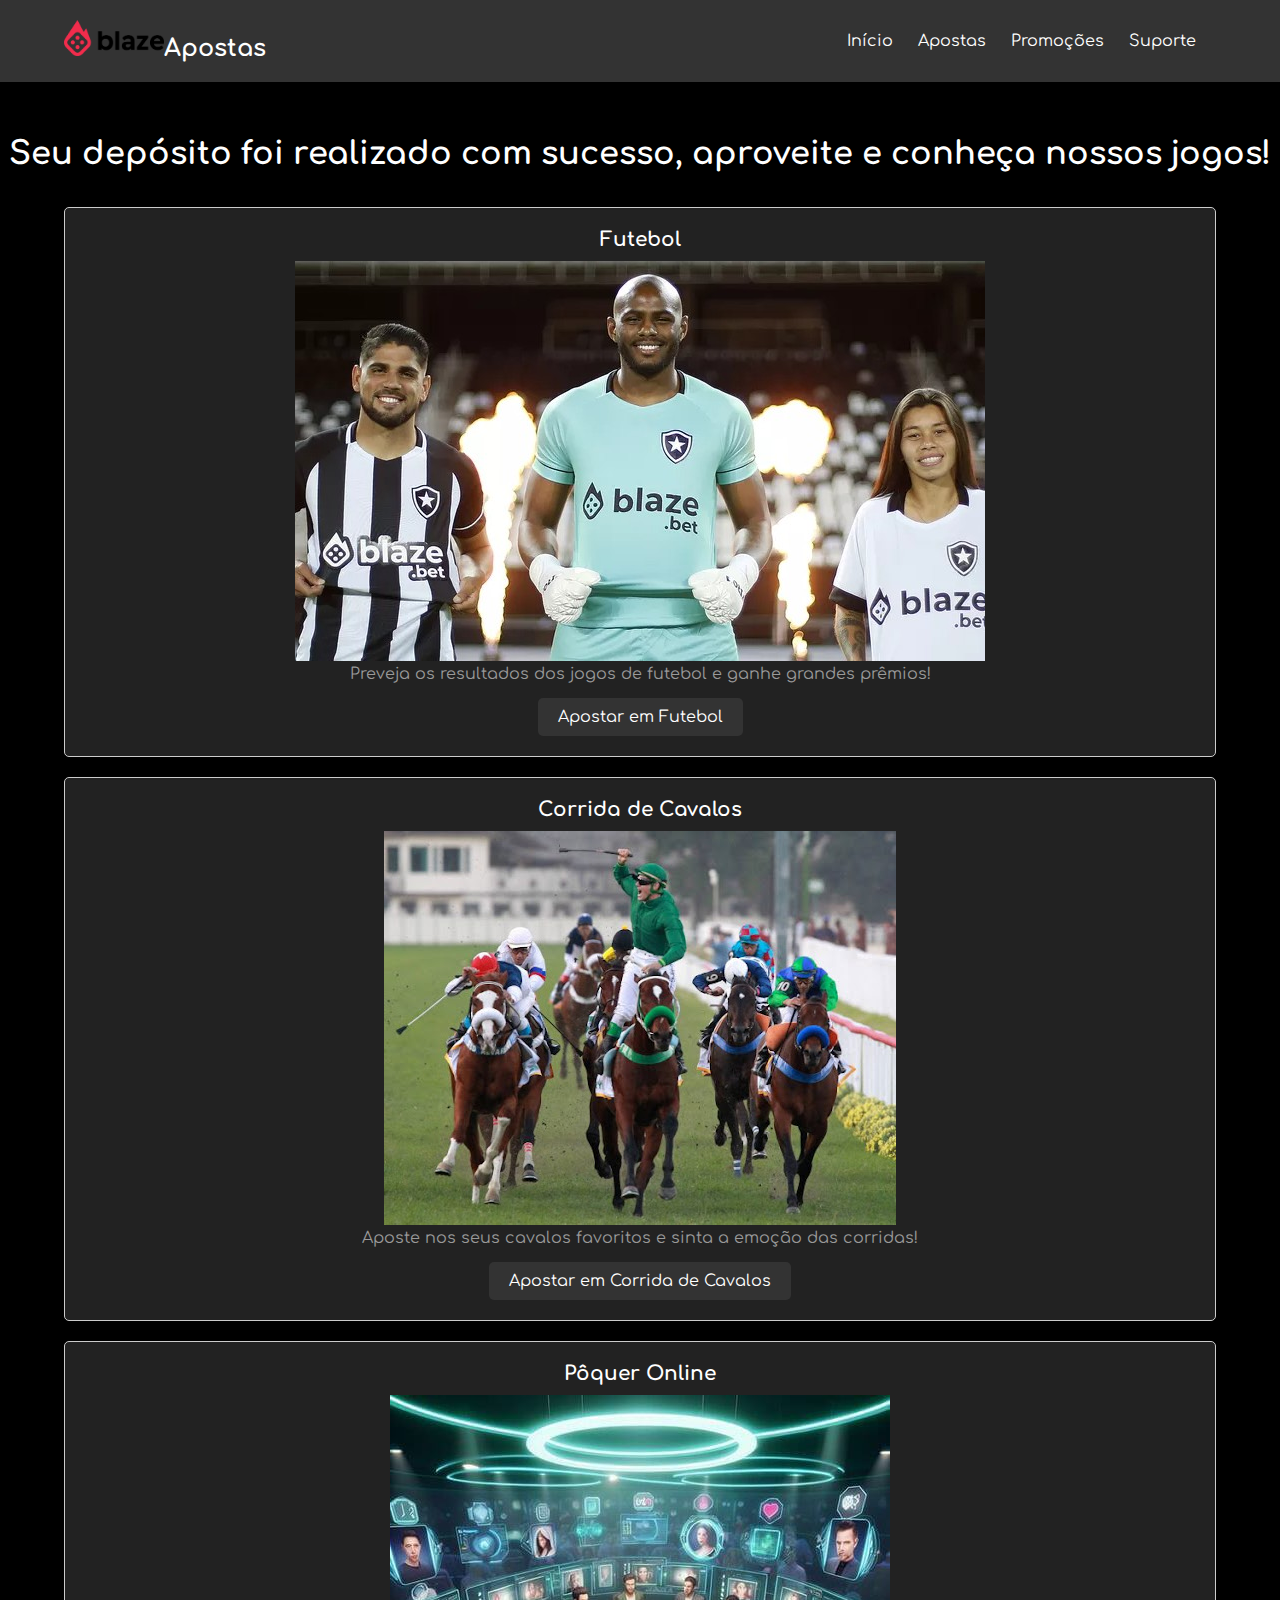
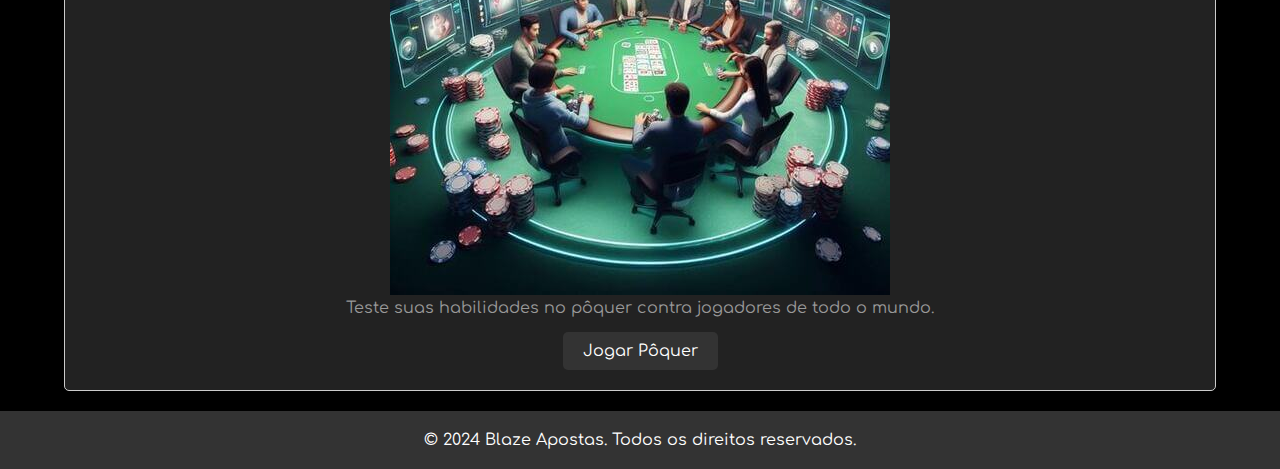
<file: depositodobro.html>
<!DOCTYPE html>
<html lang="en">
<head>
    <meta charset="UTF-8">
    <meta name="viewport" content="width=device-width, initial-scale=1.0">
    <title>Deposito Sucesso</title>
    <link rel="stylesheet" href="style/global.css">
    <link rel="stylesheet" href="style/style.css">
</head>
<body>
    <header class="blaze-header">
        <div class="container">
            <h1 class="logo">            <img class="blaze" src="images/Blaze_apostas_logo.png" alt="">Apostas</h1>
            <nav>
                <ul>
                    <li><a href="index.html">Início</a></li>
                    <li><a href="apostas.html">Apostas</a></li>
                    <li><a href="promocoes.html">Promoções</a></li>
                    <li><a href="suporte.html">Suporte</a></li>
                </ul>
            </nav>
        </div>
    </header>
<center>
    <br><br><br>
    <h1>Seu depósito foi realizado com sucesso, aproveite e conheça nossos jogos!</h1>
    <br><br>
    <section class="games">
        <div class="container">
            <div class="game">
                <h3>Futebol</h3>
                <img src="images/Jogadores-do-Botafogo-mostram-uniforme-com-patrocinio-da-Blaze.jpg" alt="">
                <p>Preveja os resultados dos jogos de futebol e ganhe grandes prêmios!</p>
                <a href="futebol.html">Apostar em Futebol</a>
            </div>
            <div class="game"> 
                <h3>Corrida de Cavalos</h3>
                <img src="images/unnamed.jpg" alt="">
                <p>Aposte nos seus cavalos favoritos e sinta a emoção das corridas!</p>
                <a href="corrida-cavalos.html">Apostar em Corrida de Cavalos</a>
            </div>
            <div class="game">
                <h3>Pôquer Online</h3>
                <img src="images/34c86c56-5568-4f29-8706-353acb2beaa5-1-1-1-1.jpg" alt="">
                <p>Teste suas habilidades no pôquer contra jogadores de todo o mundo.</p>
                <a href="poker.html">Jogar Pôquer</a>
            </div>
        </div>
    </section>

</center>
    <footer class="blaze-footer">
        <div class="container">
            <p>&copy; 2024 Blaze Apostas. Todos os direitos reservados.</p>
        </div>
    </footer>
</body>
</html>
</file>
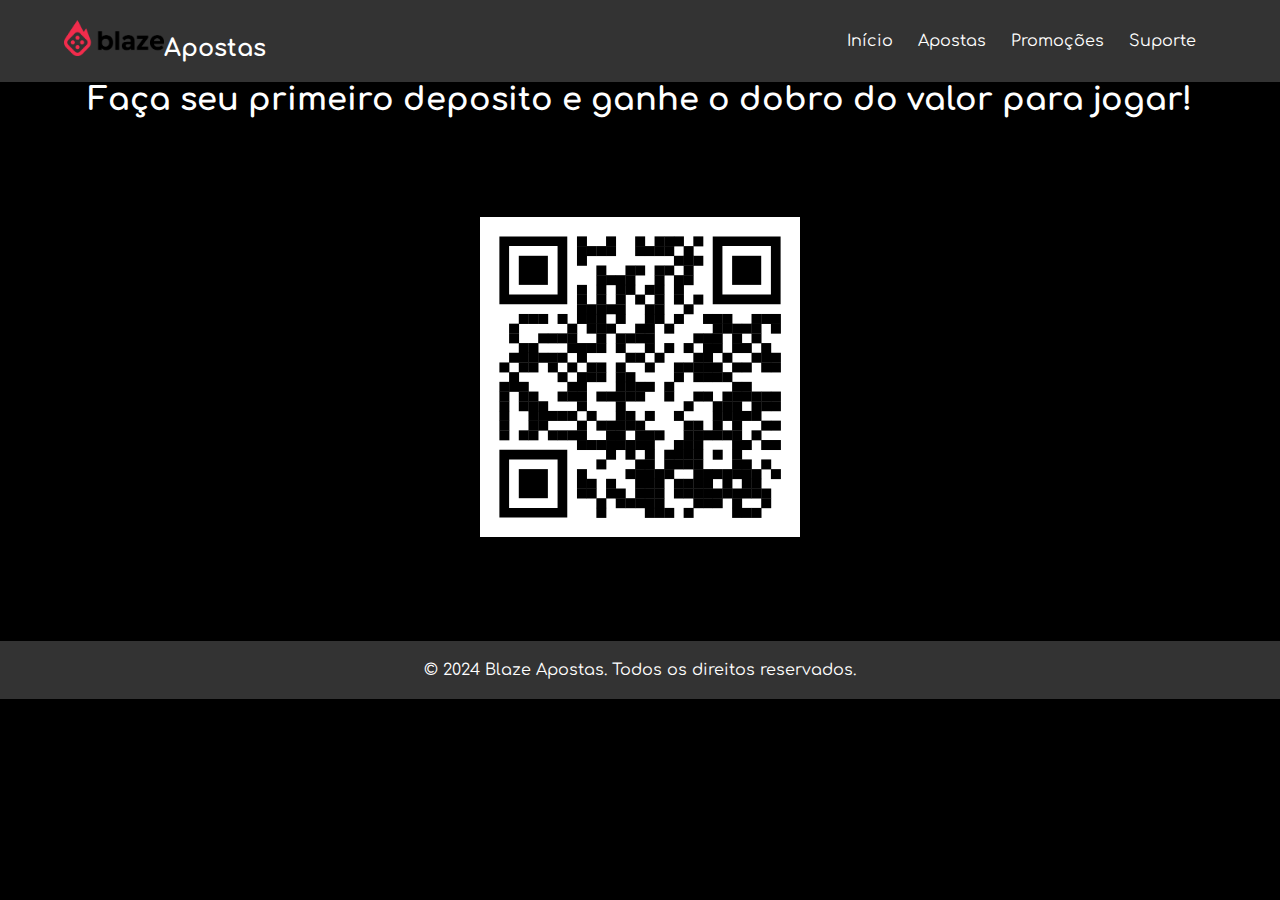
<file: promocoes.html>
<!DOCTYPE html>
<html lang="en">
<head>
    <meta charset="UTF-8">
    <meta name="viewport" content="width=device-width, initial-scale=1.0">
    <title>Promoções</title>
    <link rel="stylesheet" href="style/global.css">
    <link rel="stylesheet" href="style/promocoes.css">
</head>
<body>
    <header class="blaze-header">
        <div class="container">
            <h1 class="logo">            <img class="blaze" src="images/Blaze_apostas_logo.png" alt="">Apostas</h1>
            <nav>
                <ul>
                    <li><a href="index.html">Início</a></li>
                    <li><a href="apostas.html">Apostas</a></li>
                    <li><a href="promocoes.html">Promoções</a></li>
                    <li><a href="suporte.html">Suporte</a></li>
                </ul>
            </nav>
        </div>
    </header>
    <div class="content">
        <center>
        <h1>Faça seu primeiro deposito e <strong> ganhe</strong> o <strong>dobro do valor</strong> para jogar!</h1>
        <img class="codigoqr" src="images/Untitled.svg" alt="">
        </center>
    </div>
    <footer class="blaze-footer">
        <div class="container">
            <p>&copy; 2024 Blaze Apostas. Todos os direitos reservados.</p>
        </div>
    </footer>
</body>
</html>
</file>
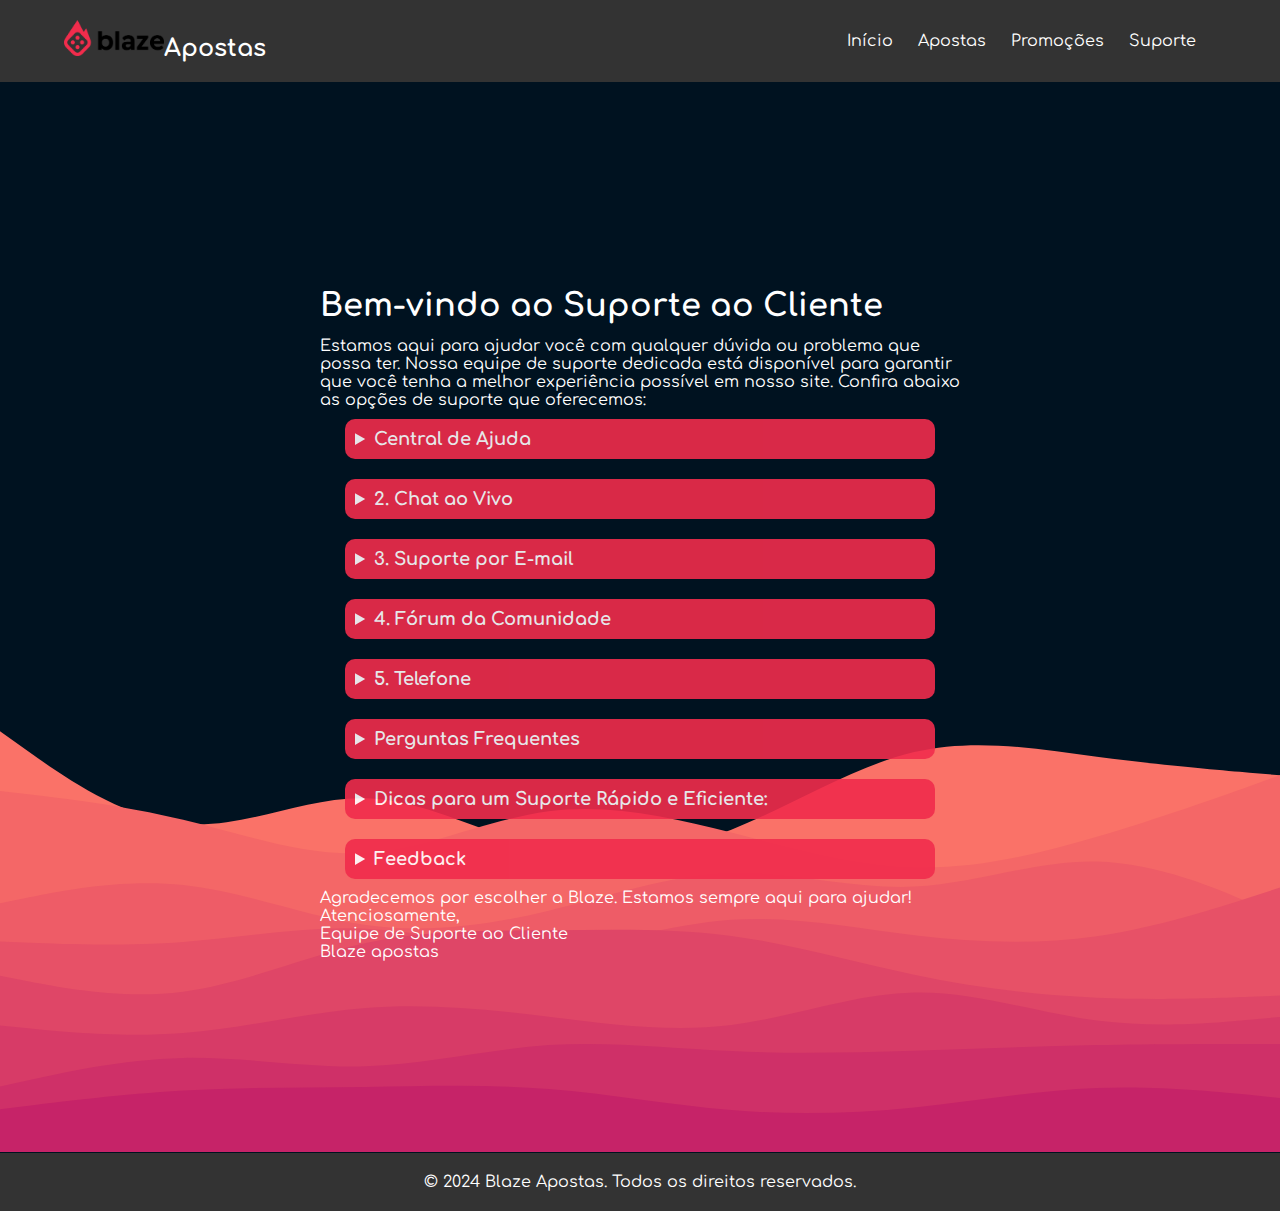
<file: suporte.html>
<!DOCTYPE html>
<html lang="en">
<head>
    <meta charset="UTF-8">
    <meta name="viewport" content="width=device-width, initial-scale=1.0">
    <title>Suporte Blaze</title>
    <link rel="stylesheet" href="style/global.css">
    <link rel="stylesheet" href="style/suporte.css">
</head>
<body>
    <header class="blaze-header">
        <div class="container">
            <h1 class="logo">            <img class="blaze" src="images/Blaze_apostas_logo.png" alt="">Apostas</h1>
            <nav>
                <ul>
                    <li><a href="index.html">Início</a></li>
                    <li><a href="apostas.html">Apostas</a></li>
                    <li><a href="promocoes.html">Promoções</a></li>
                    <li><a href="suporte.html">Suporte</a></li>
                </ul>
            </nav>
        </div>
    </header>
    <div class="suporte">
        <h1>Bem-vindo ao Suporte ao Cliente</h1>
        <p>Estamos aqui para ajudar você com qualquer dúvida ou problema que possa ter. Nossa equipe de suporte dedicada está disponível para garantir que você tenha a melhor experiência possível em nosso site. Confira abaixo as opções de suporte que oferecemos:</p>

        <details>
            <summary>Central de Ajuda</summary>
            <p>Nossos artigos e tutoriais abrangentes estão disponíveis 24/7 para ajudar você a resolver os problemas mais comuns. Visite nossa <a href="link">Central de Ajuda</a> para encontrar respostas rápidas para suas perguntas.</p>
        </details>

        <details>
            <summary>2. Chat ao Vivo</summary>
            <p>Precisa de assistência imediata? Converse com um de nossos agentes ao vivo. Nosso chat está disponível de segunda a sexta, das 9h às 18h. Clique no ícone de chat no canto inferior direito para começar.</p>
        </details>
        
        <details>
            <summary>3. Suporte por E-mail</summary>
            <p>Prefere enviar um e-mail? Entre em contato conosco através do endereço <a href="mailto:support@nomedosite.com">support@nomedosite.com</a> e responderemos o mais rápido possível. Nossa meta é responder todas as consultas em até 24 horas úteis.</p>
        </details>
        
        <details>
            <summary>4. Fórum da Comunidade</summary>
            <p>Participe do nosso fórum da comunidade para obter ajuda de outros usuários e compartilhar suas experiências. Acesse o fórum <a href="link">aqui</a> e faça parte da nossa comunidade vibrante.</p>
        </details>
        
        <details>
            <summary>5. Telefone</summary>
            <p>Para assistência personalizada, ligue para nossa linha de suporte ao cliente no número (XX) XXXX-XXXX. Estamos disponíveis para atender suas ligações de segunda a sexta, das 9h às 18h.</p>    
        </details>
        
        <details>
            <summary>Perguntas Frequentes</summary>
            <p>Para respostas rápidas, visite nossa página de Perguntas Frequentes (FAQ) <a href="link">aqui</a>. Lá você encontrará soluções para os problemas mais comuns.</p>
        </details>
        <details>
            <summary>Dicas para um Suporte Rápido e Eficiente:</summary>
            <ul>
                <li>Tenha suas informações de conta prontas antes de entrar em contato.</li>
                <li>Descreva o problema de forma clara e detalhada.</li>
                <li>Inclua capturas de tela ou vídeos, se possível, para ajudar a ilustrar o problema.</li>
            </ul>
        </details>

        <details>
            <summary>Feedback</summary>
            <p>Sua opinião é muito importante para nós! Envie-nos seu feedback sobre como podemos melhorar nosso suporte através do formulário <a href="link">aqui</a>.</p>
        </details>

        <p>Agradecemos por escolher a Blaze. Estamos sempre aqui para ajudar!</p>

        <p>Atenciosamente,<br>
        Equipe de Suporte ao Cliente<br>
        Blaze apostas</p>
    </div>
    <footer class="blaze-footer">
        <div class="container">
            <p>&copy; 2024 Blaze Apostas. Todos os direitos reservados.</p>
        </div>
    </footer>
</body>
</html>
</file>
<file: style/global.css>
/* Global Styles */
@import url('https://fonts.googleapis.com/css2?family=Comfortaa:wght@300..700&display=swap');
* {
    margin: 0;
    padding: 0;
    box-sizing: border-box;
    font-family: "Comfortaa", sans-serif;
}

body {
    background-color: #000;
    color: #fff;
}
.blaze{
    width: 100px;
}
</file>
<file: style/style.css>
.botao{
    height: 50px;
    width: 250px;
     border-radius: 15px;
}
.container {
    width: 90%;
    margin: 0 auto;
}

.blaze-header {
    background-color: #333;
    color: #fff;
    padding: 20px 0;
}

.blaze-header .container {
    display: flex;
    justify-content: space-between;
    align-items: center;
}

.logo {
    font-size: 24px;
}

nav ul {
    list-style-type: none;
}

nav ul li {
    display: inline;
    margin-right: 20px;
}

nav ul li a {
    color: #fff;
    text-decoration: none;
}

nav ul li a:hover {
    text-decoration: underline;
}

/* Game Page Styles */
.game-page {
    padding: 50px 0;
}

.game-page h2 {
    text-align: center;
    margin-bottom: 30px;
    font-size: 24px;
}

.game {
    border: 1px solid #ccc;
    border-radius: 5px;
    padding: 20px;
    margin-bottom: 20px;
    background-color: #222;
}

.game h3 {
    font-size: 20px;
    margin-bottom: 10px;
    color: #fff;
}

.game p {
    font-size: 16px;
    color: #999;
    margin-bottom: 15px;
}

.game a {
    display: inline-block;
    background-color: #333;
    color: #fff;
    padding: 10px 20px;
    text-decoration: none;
    border-radius: 5px;
    transition: background-color 0.3s;
}

.game a:hover {
    background-color: #555;
}

.blaze-footer {
    background-color: #333;
    color: #fff;
    padding: 20px 0;
    text-align: center;
}
.carro{
    width: 100%;
    border-radius: 25px;
    box-shadow: 0 5px 10px #fffb00;
}
</file>
<file: style/promocoes.css>
@import url('https://fonts.googleapis.com/css2?family=Comfortaa:wght@300..700&display=swap');
.botao{
    height: 50px;
    width: 250px;
     border-radius: 15px;
}
.blaze{
    width: 100px;
}
.container {
    width: 90%;
    margin: 0 auto;
}

.blaze-header {
    background-color: #333;
    color: #fff;
    padding: 20px 0;
}

.blaze-header .container {
    display: flex;
    justify-content: space-between;
    align-items: center;
}

.logo {
    font-size: 24px;
}

nav ul {
    list-style-type: none;
}

nav ul li {
    display: inline;
    margin-right: 20px;
}

nav ul li a {
    color: #fff;
    text-decoration: none;
}

nav ul li a:hover {
    text-decoration: underline;
}
.blaze-footer {
    background-color: #333;
    color: #fff;
    padding: 20px 0;
    text-align: center;
}
.codigoqr{
    max-width: 320px;
    width: 100%;
    margin: 100px;
}
</file>
<file: style/suporte.css>
.container {
    width: 90%;
    margin: 0 auto;
}

.blaze-header {
    background-color: #333;
    color: #fff;
    padding: 20px 0;
}

.blaze-header .container {
    display: flex;
    justify-content: space-between;
    align-items: center;
}

.logo {
    font-size: 24px;
}

nav ul {
    list-style-type: none;
}

nav ul li {
    display: inline;
    margin-right: 20px;
}

nav ul li a {
    color: #fff;
    text-decoration: none;
}

nav ul li a:hover {
    text-decoration: underline;
}
.blaze-footer {
    background-color: #333;
    color: #fff;
    padding: 20px 0;
    text-align: center;
}
.suporte{
    padding: 15% 25%;
    background: url(../images/bg-waves.svg) no-repeat bottom center;
    background-size: 100%;
    background-color: #001220;
}
.suporte h1{
    margin: 14px 0;
}
.suporte summary {
    background: rgb(241, 44, 76);
    font-size: large;
    font-weight: 700;
    margin: 10px 25px;
    padding: 10px;
    border-radius: 10px;
    opacity: .9;
}
.suporte summary:hover {
    color: white;
    opacity: 1;
}
</file>
